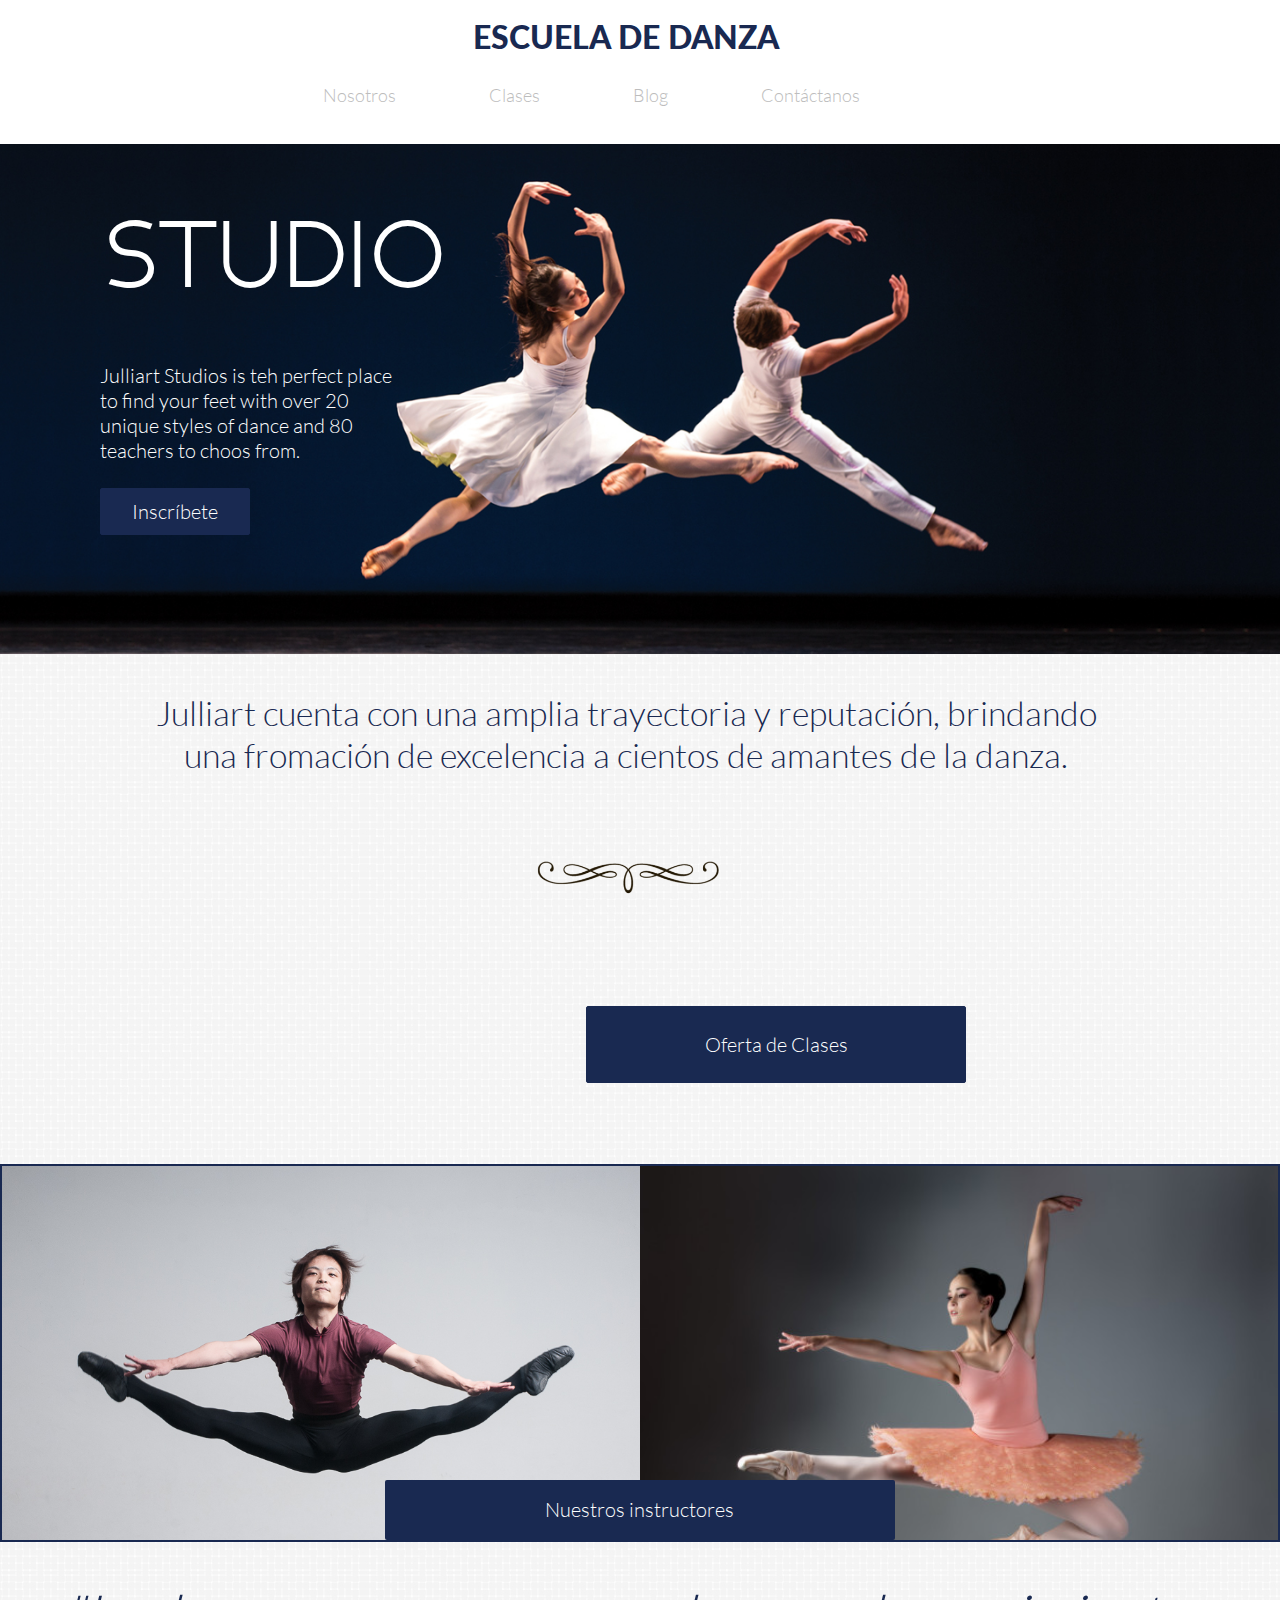
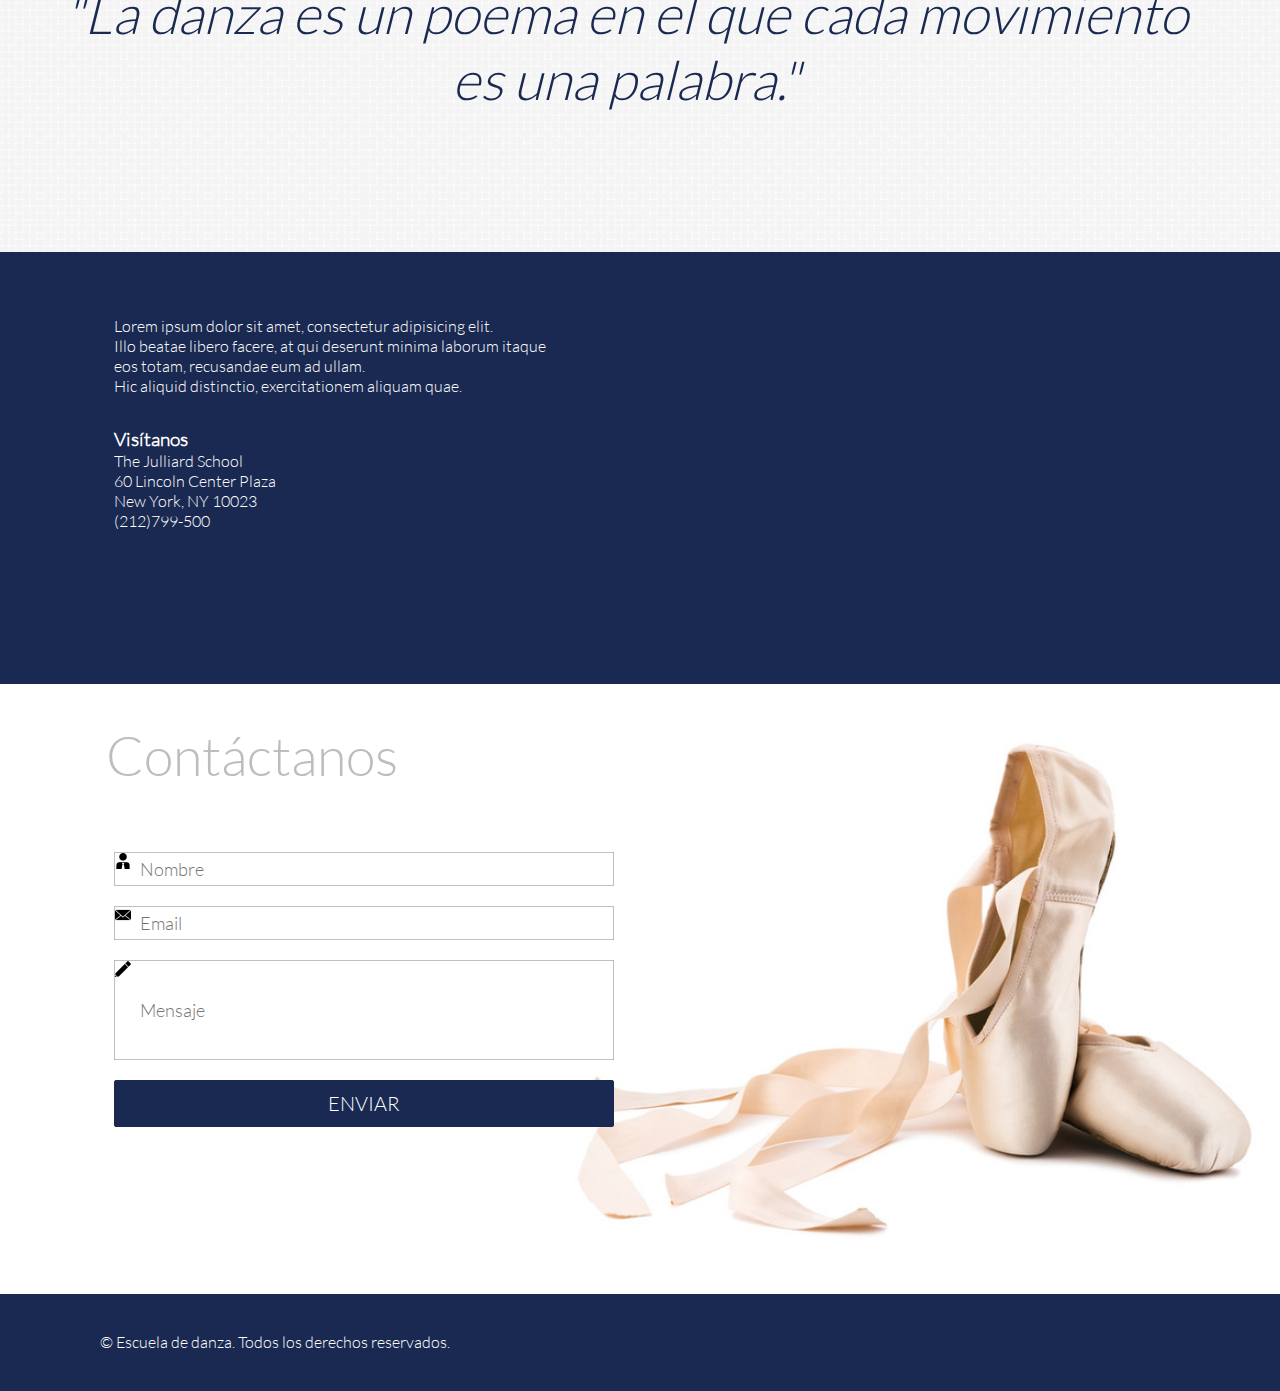
<file: index.html>
<!DOCTYPE html>
<html>
<head>
	<meta charset="UTF-8">
	<title>Escuela de Danza</title>
	<link rel='stylesheet' type='text/css' href='http://fonts.googleapis.com/css?family=Montserrat:400,700'>
	<link rel="stylesheet" type="text/css" href="css/grid-system.css">
	<link rel="stylesheet" type="text/css" href="css/utilities.css">
	<link rel="stylesheet" type="text/css" href="css/common.css">
	<link rel="stylesheet" type="text/css" href="css/main.css">
	<link rel="stylesheet" href="css/font-awesome-4.6.3/css/font-awesome.min.css">
</head>
	<body>
		<div class="container-fluid"><!--abre container--> 
			<header>
				<div class="row"><!--abre row de escuela de danza-->
					<div class="col-12 text-center">
						<a href="index.html"><p class="text-blue" id="header">ESCUELA DE DANZA</p></a>
					</div>
				</div><!--cierra row de escuela de danza-->
			<nav>
				<div class="row">
					<div class="col-12 text-center pt-2 pb-3">
						<ul>
							<li><a href="nosotros.html" title="Nosotros">Nosotros</a></li>
							<li><a href="clases.html" title="Clases">Clases</a></li>
							<li><a href="blog.html" title="Blog">Blog</a></li>
							<li><a href="#Contacto" title="Contáctanos">Contáctanos</a></li>
						</ul>
					</div>
				</div>
			</nav>
			</header>
			<section><!--banner-->
				<div class="row" id="bck">
					<div>
						<p id="studio" class="text-white pb-3 pt-3">STUDIO</p>
						<p id="texto1" class="text-white pb-2">Julliart Studios is teh perfect place <br> to find your feet with over 20 <br>unique styles of dance and 80 <br>teachers to choos from.</p>
						<a href=""><p id="boton" class="text-center">Inscríbete</p></a>
					</div>
				</div>
			</section>
			<section id="bck2"><!--Oferta de clases-->
				<div class="row">
					<div class="col-12 text-center text-blue pt-3">
						<p id="frasej">Julliart cuenta con una amplia trayectoria y reputación, brindando <br> una fromación de excelencia a cientos de amantes de la danza.</p>
					</div>
				</div>
				<div class="row text-center pb-2">
					<img id="garabato" src="img/decoration_1.png">
				</div>
				<div class="row pb-5">
					<a href=""><p id="boton2" class="text-white text-center">Oferta de Clases</p></a>
				</div>
			</section>
			<section><!--abre banner doble-->
				<div class="row pt-5 profesores">
					<div class="p-relative text-center text-white"> Nuestros instructores </div>
					</div>
				</div>
			</section>
			<section id="bck3"><!--Oferta de clases-->
				<div class="row">
					<div class="col-12 text-center text-blue pt-3">
						<p id="italic">"La danza es un poema en el que cada movimiento<br> es una palabra."</p>
					</div>
				</div>
			</section>
			<section><!--Mapa y dirección-->
				<div class="row mg-0 pt-5 pb-5 azul">
					<div class="col-6 text-white left4">
						<p class="pb-5">Lorem ipsum dolor sit amet, consectetur adipisicing elit.<br> Illo beatae libero facere, at qui deserunt minima laborum itaque<br> eos totam, recusandae eum ad ullam.<br> Hic aliquid distinctio, exercitationem aliquam quae.</p>
						<h3>Visítanos</h3>
						<p>The Julliard School<br>60 Lincoln Center Plaza<br>New York, NY 10023<br>(212)799-500</p>
					</div>
					<div>
					<iframe src="https://www.google.com/maps/embed?pb=!1m18!1m12!1m3!1d3021.4664374934555!2d-73.98502264915183!3d40.773758679223725!2m3!1f0!2f0!3f0!3m2!1i1024!2i768!4f13.1!3m3!1m2!1s0x89c2585ff9df2f6d%3A0xf876ccebba645bff!2sEscuela+Juilliard!5e0!3m2!1ses-419!2smx!4v1470309210934" width="500" height="300" frameborder="0" style="border:0" allowfullscreen></iframe></div>
				</div>
			</section>
			<section><!--Formulario de contacto-->
				<div class="row bck4"><!--abre row general de fondo con formulario-->
					<div class="row">
						<p class="text-blue pt-3 contacto"><a name="Contacto"> Contáctanos</a></p>
					</div>
					<div class="col-12 pt-5 left4"><!--col de formulario-->
						<div id="tuto-cntd">
				            <p>
				                <input type="text" placeholder="Nombre" class="user" />
				            </p>
				            <p>
				                <input type="text" placeholder="Email" class="password" />
				            </p>
				            <p>
				                <input type="text" placeholder="Mensaje" class="message" />
				            </p>
				            <p>
				                <a href=""><button class="boton6 pt-3">ENVIAR</button></a>
				            </p>
				        </div>
					</div><!--cierra col de formulario-->
				</div><!--cierra row general de fondo con formulario-->
			</section>
			<footer>
				<div class="row azul mg-0 pt-3 pb-3 text-white">
					<p class="left4">© Escuela de danza. Todos los derechos reservados.</p>
				</div>
			</footer>
		</div><!--cierra container-->
	</body>
</html>

<!-- 	Esta es otra manera de hacer el formualrio de contacto, pero dejé el que solucioné al principio		
<section>sección del formulario
	<div class="row">este es el row
		<a name="formulario">
			<div class="col-6">este es el formulario
				<form action="#">
					<h2 class="h2">Contáctanos</h2>
					<input type="text" name="nombre" placeholder="&#128522; Nombre">
					<input type="text" name="text" placeholder="&#128386; E-mail">
					<textarea name="mensaje" placeholder="&#128393; Mensaje"></textarea>
					<input type="button" value="ENVIAR" id="boton">
				</form>
			</div>
		</a>este es el formulario
		<div class="col-6 zapatillas">esta es la imagen de fondo de las zapatillas
		</div>esta es la imagen de fondo de las zapatillas
	</div>este es el row
	</section>sección del formulario	 -->
</file>
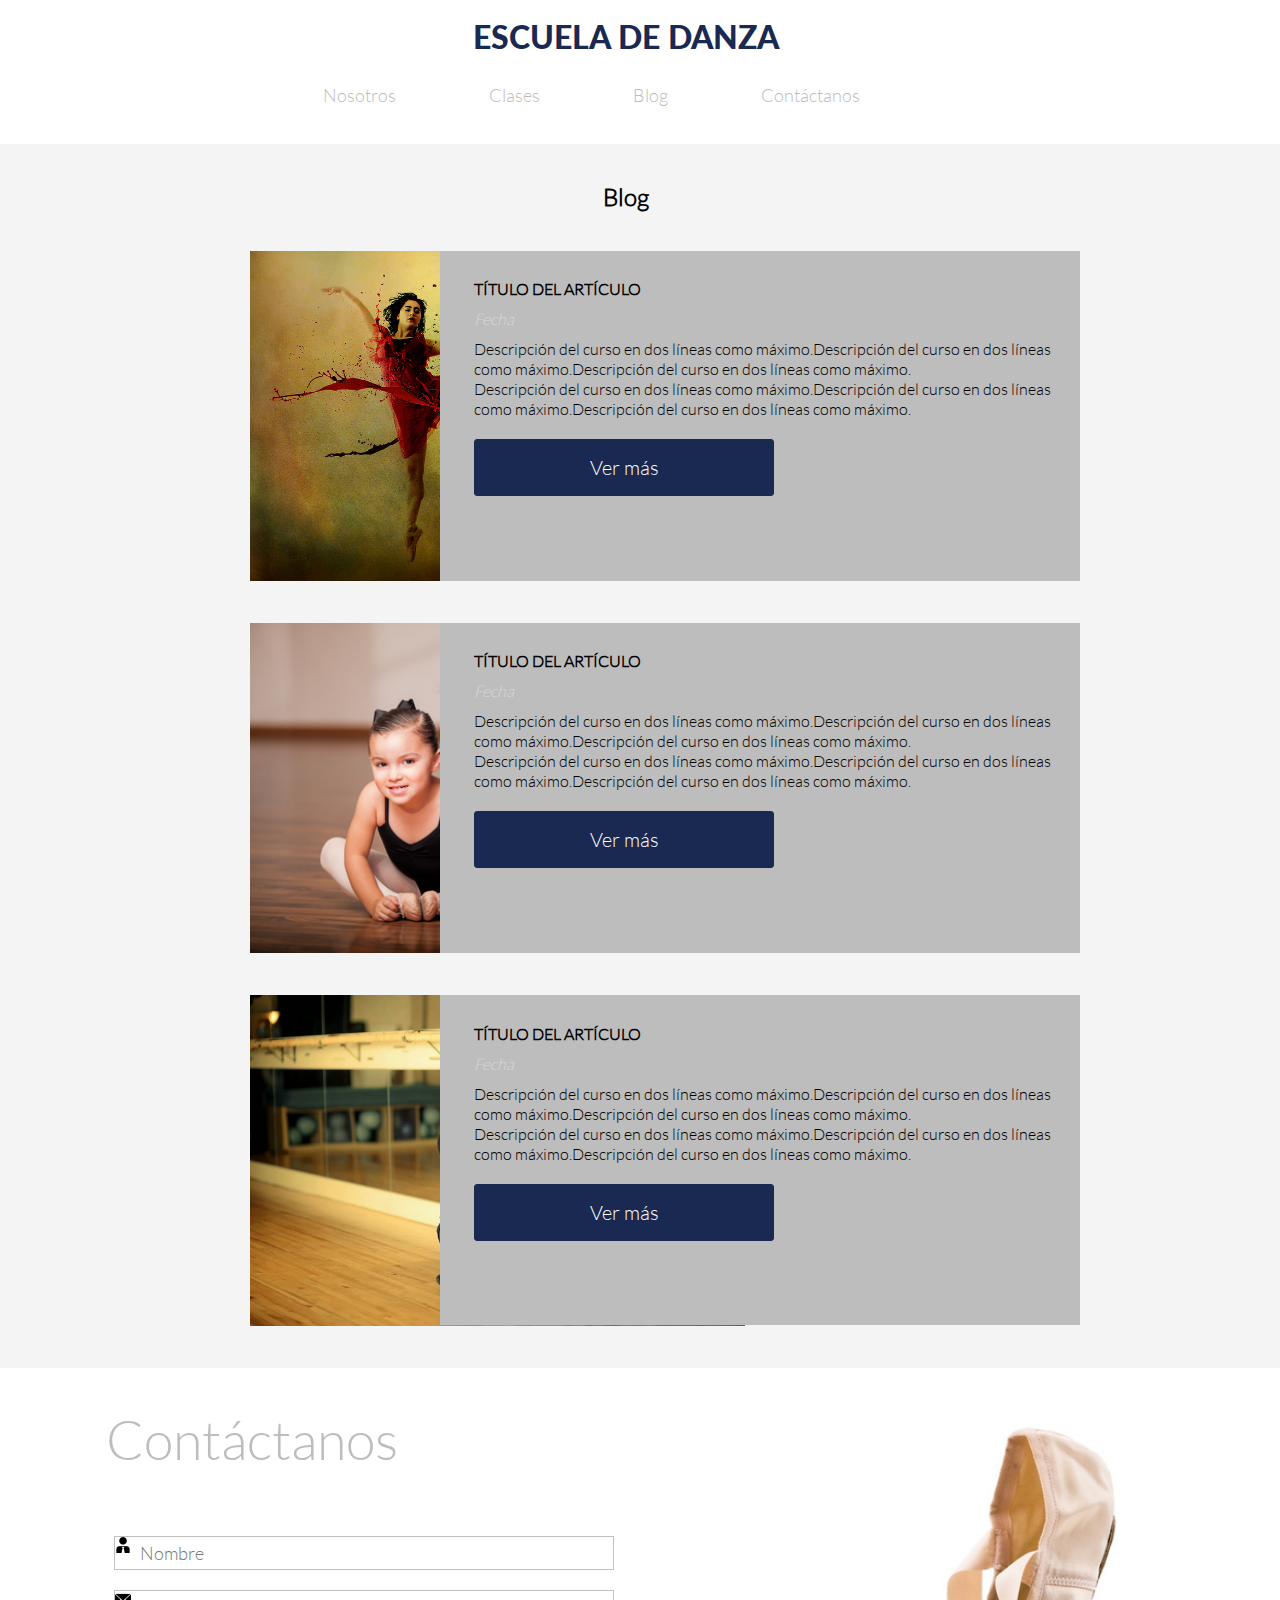
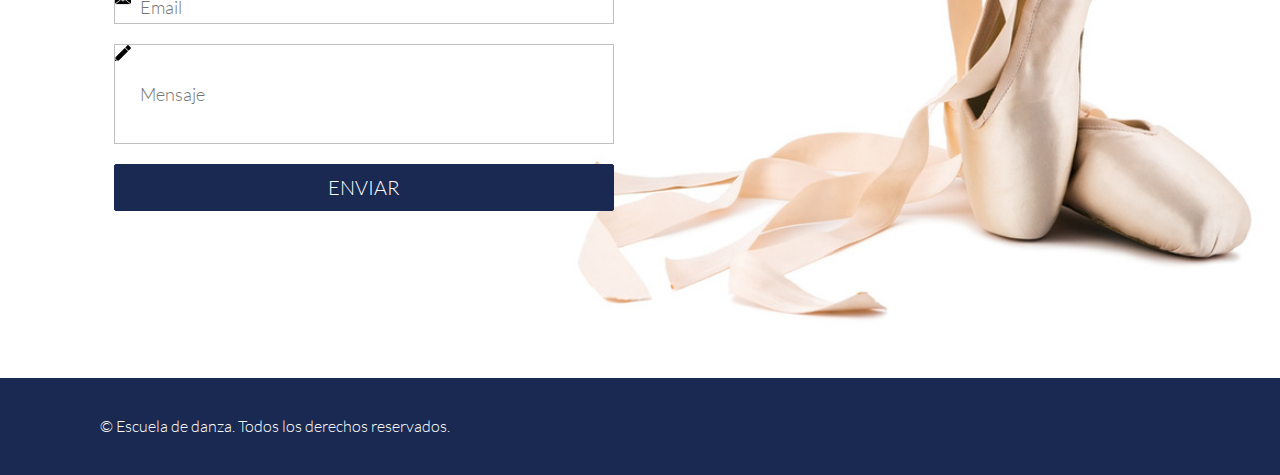
<file: blog.html>
<!DOCTYPE html>
<html>
<head>
	<meta charset="UTF-8">
	<title>Escuela de Danza</title>
	<link rel='stylesheet' type='text/css' href='http://fonts.googleapis.com/css?family=Montserrat:400,700'>
	<link rel="stylesheet" type="text/css" href="css/grid-system.css">
	<link rel="stylesheet" type="text/css" href="css/utilities.css">
	<link rel="stylesheet" type="text/css" href="css/common.css">
	<link rel="stylesheet" type="text/css" href="css/blog.css">
</head>
	<body>
		<div class="container-fluid"><!--abre container--> 
			<header>
				<div class="row"><!--abre row de escuela de danza-->
					<div class="col-12 text-center">
						<a href="index.html"><p class="text-blue" id="header">ESCUELA DE DANZA</p></a>
					</div>
				</div><!--cierra row de escuela de danza-->
				<nav>
					<div class="row">
						<div class="col-12 text-center pt-2 pb-3">
							<ul>
								<li><a href="nosotros.html" title="Nosotros">Nosotros</a></li>
								<li><a href="clases.html" title="Clases">Clases</a></li>
								<li><a href="blog.html" title="Blog">Blog</a></li>
								<li><a href="#Contacto" title="Contáctanos">Contáctanos</a></li>
							</ul>
						</div>
					</div>
				</nav>
				</header>
			<div class="bg-gray"><!--fondo gris-->
				<div class="row pb-3 pt-3">
					<div class="col-12 text-center">
						<p id="blog"><b>Blog</b></p>
					</div>
				</div>
				<div class="row pb-3"><!--imagen1-->
					<div class="col-6">
						<img class="imag3" src="img/blog1.jpg">
					</div>
					<div class="col-6 gris">
						<p class="espacio pt-3"><b>TÍTULO DEL ARTÍCULO</b></p>
						<p class="espacio1"><i>Fecha</i></p>
						<p class="espacio3">Descripción del curso en dos líneas como máximo.Descripción del curso en dos líneas como máximo.Descripción del curso en dos líneas como máximo.</p>
						<p class="espacio3">Descripción del curso en dos líneas como máximo.Descripción del curso en dos líneas como máximo.Descripción del curso en dos líneas como máximo.</p>
						<a href=""><p id="boton8" class="text-white text-center espacioa">Ver más</p></a>
					</div>
				</div>
				<div class="row pb-3"><!--imagen2-->
					<div class="col-6">
						<img class="imag4" src="img/profesor_5.jpg">
					</div>
					<div class="col-6 gris">
						<p class="espacio pt-3"><b>TÍTULO DEL ARTÍCULO</b></p>
						<p class="espacio1"><i>Fecha</i></p>
						<p class="espacio3">Descripción del curso en dos líneas como máximo.Descripción del curso en dos líneas como máximo.Descripción del curso en dos líneas como máximo.</p>
						<p class="espacio3">Descripción del curso en dos líneas como máximo.Descripción del curso en dos líneas como máximo.Descripción del curso en dos líneas como máximo.</p>
						<a href=""><p id="boton8" class="text-white text-center espacioa">Ver más</p></a>
					</div>
				</div>
				<div class="row pb-3"><!--imagen3-->
					<div class="col-6">
						<img class="imag4" src="img/instructor_1.jpg">
					</div>
					<div class="col-6 gris">
						<p class="espacio pt-3"><b>TÍTULO DEL ARTÍCULO</b></p>
						<p class="espacio1"><i>Fecha</i></p>
						<p class="espacio3">Descripción del curso en dos líneas como máximo.Descripción del curso en dos líneas como máximo.Descripción del curso en dos líneas como máximo.</p>
						<p class="espacio3">Descripción del curso en dos líneas como máximo.Descripción del curso en dos líneas como máximo.Descripción del curso en dos líneas como máximo.</p>
						<a href=""><p id="boton8" class="text-white text-center espacioa">Ver más</p></a>
					</div>
				</div>
			</div><!--terminafondo gris-->
			<section><!--Formulario de contacto-->
				<div class="row bck4"><!--abre row general de fondo con formulario-->
					<div class="row">
						<p class="text-blue pt-3 contacto"><a name="Contacto"> Contáctanos</a></p>
					</div>
					<div class="col-12 pt-5 left4"><!--col de formulario-->
						<div id="tuto-cntd">
				            <p>
				                <input type="text" placeholder="Nombre" class="user" />
				            </p>
				            <p>
				                <input type="text" placeholder="Email" class="password" />
				            </p>
				            <p>
				                <input type="text" placeholder="Mensaje" class="message" />
				            </p>
				            <p>
				                <a href=""><button class="boton6 pt-3">ENVIAR</button></a>
				            </p>
				        </div>
					</div><!--cierra col de formulario-->
				</div><!--cierra row general de fondo con formulario-->
			</section>
			<footer>
				<div class="row azul mg-0 pt-3 pb-3 text-white">
					<p class="left4">© Escuela de danza. Todos los derechos reservados.</p>
				</div>
			</footer>
		</div><!--cierra container fluid-->		
	</body>
</html>
</file>
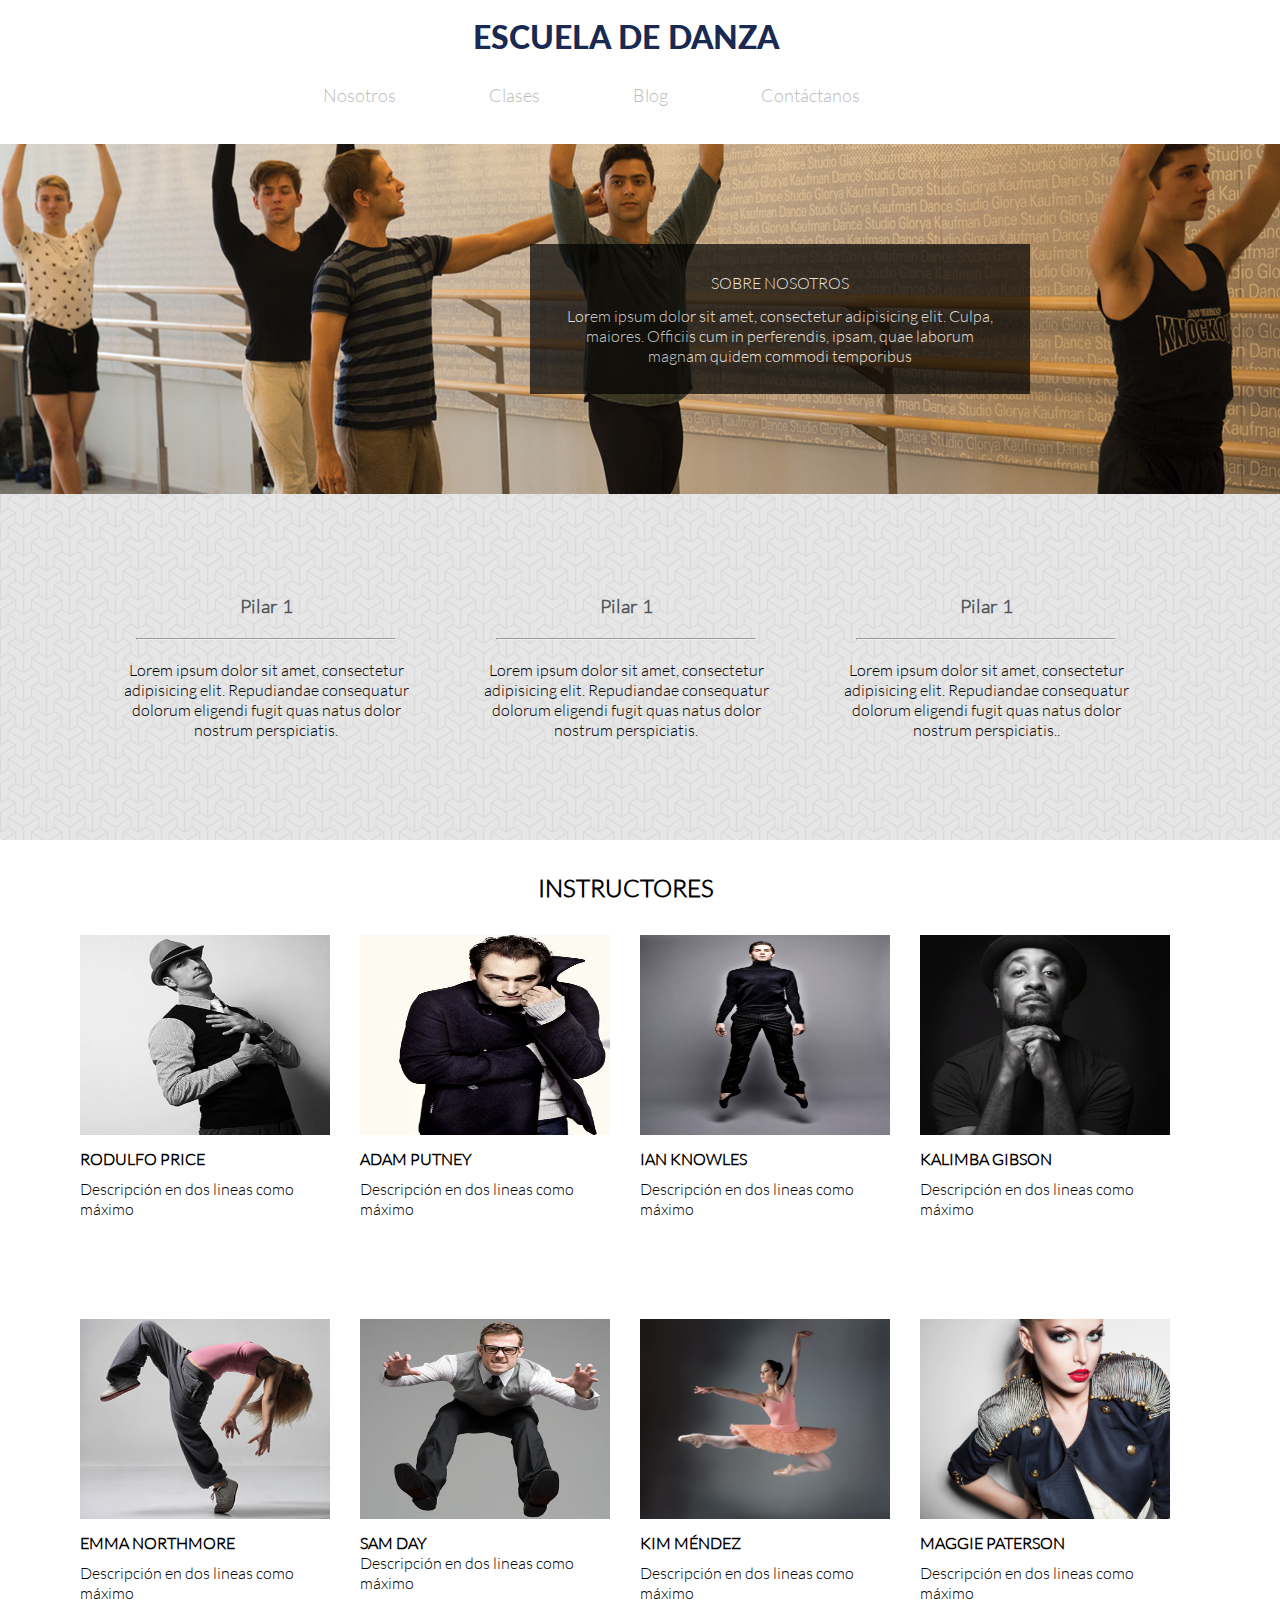
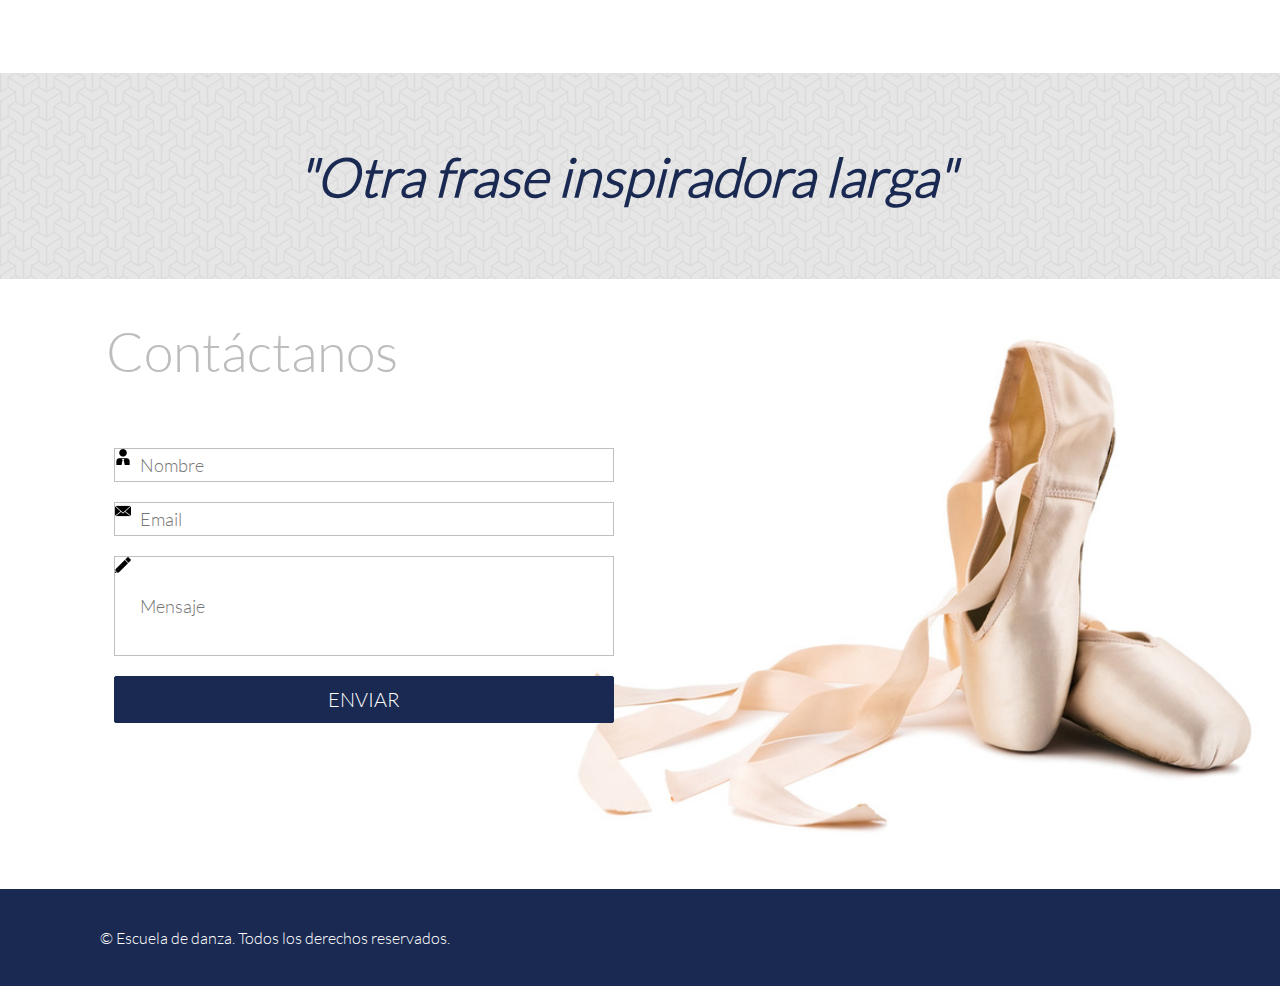
<file: nosotros.html>
<!DOCTYPE html>
<html>
	<head>
		<meta charset="UTF-8">
		<title>Escuela de Danza</title>
		<link rel='stylesheet' type='text/css' href='http://fonts.googleapis.com/css?family=Montserrat:400,700'>
		<link rel="stylesheet" type="text/css" href="css/grid-system.css">
		<link rel="stylesheet" type="text/css" href="css/utilities.css">
		<link rel="stylesheet" type="text/css" href="css/common.css">
		<link rel="stylesheet" type="text/css" href="css/nosotros.css">
	</head>
	<body>
		<div class="container-fluid">
			<header>
				<div class="row"><!--abre row de escuela de danza-->
					<div class="col-12 text-center">
						<a href="index.html"><p class="text-blue" id="header">ESCUELA DE DANZA</p></a>
					</div>
				</div><!--cierra row de escuela de danza-->
				<nav>
					<div class="row">
						<div class="col-12 text-center pt-2 pb-3">
							<ul>
								<li><a href="nosotros.html" title="Nosotros">Nosotros</a></li>
								<li><a href="clases.html" title="Clases">Clases</a></li>
								<li><a href="blog.html" title="Blog">Blog</a></li>
								<li><a href="#Contacto" title="Contáctanos">Contáctanos</a></li>
							</ul>
						</div>
					</div>
				</nav>
			</header>
			<section class="fondo1"><!--banner-->
				<div class="row" id="mover1">
					<div class="col-12 text-center borde">
						<div class="col-12 text-white text-center opaco pt-2">
                            <span>SOBRE NOSOTROS</span>
                            <p class="pt-3">Lorem ipsum dolor sit amet, consectetur adipisicing elit. Culpa, maiores. Officiis cum in perferendis, ipsam, quae laborum magnam quidem commodi temporibus</p>
                         </div>
					</div>
				</div>
			</section><!--cierre de banner-->
			<section class="fondo2 text-center"><!--pilares-->
				<div class="row">
					<div class="col-4 pd-3">
						<h3 class="text-gray">Pilar 1</h3>
						<hr class="hrm">
						<p>Lorem ipsum dolor sit amet, consectetur adipisicing elit. Repudiandae consequatur dolorum eligendi fugit quas natus dolor nostrum perspiciatis.</p>
					</div>
					<div class="col-4 pd-3">
						<h3 class="text-gray">Pilar 1</h3>
						<hr class="hrm">
						<p>Lorem ipsum dolor sit amet, consectetur adipisicing elit. Repudiandae consequatur dolorum eligendi fugit quas natus dolor nostrum perspiciatis.</p>
					</div>
					<div class="col-4 pd-3">
						<h3 class="text-gray">Pilar 1</h3>
						<hr class="hrm">
						<p>Lorem ipsum dolor sit amet, consectetur adipisicing elit. Repudiandae consequatur dolorum eligendi fugit quas natus dolor nostrum perspiciatis..</p>
					</div>
				</div>
			</section><!--cierre pilares-->
			<section class="sec2 maper"><!--instructores-->
				<div class="row">
					<div class="col-12 text-center">
						<h2 class="pb-3 pt-3">INSTRUCTORES</h2>
					</div>
				</div>
				<div class="row">
					<div class="col-3">
						<div class="row">
							<div class="col-12 maper">
								<img  class="ins" src="img/profesor_4.jpg" alt="Profesor4">
							</div>
						</div>
						<div class="row">
							<div class="col-12 maper">
								<h4>RODULFO PRICE</h4>
							</div>
						</div>
						<div class="row">
							<div class="col-12 maper">
								<p>Descripción en dos lineas como máximo</p>
							</div>
						</div>
					</div>
					<div class="col-3">
						<div class="row">
							<div class="col-12 maper">
								<img  class="ins" src="img/profesor_14.jpg" alt="Profesor14">
							</div>
						</div>
						<div class="row">
							<div class="col-12 maper">
								<h4>ADAM PUTNEY</h4>
							</div>
						</div>
						<div class="row">
							<div class="col-12 maper">
								<p>Descripción en dos lineas como máximo</p>
							</div>
						</div>
					</div>
					<div class="col-3">
						<div class="row">
							<div class="col-12 maper">
								<img  class="ins" src="img/profesor_1.jpg" alt="Profesor1">
							</div>
						</div>
						<div class="row">
							<div class="col-12 maper">
								<h4>IAN KNOWLES</h4>
							</div>
						</div>
						<div class="row">
							<div class="col-12 maper">
								<p>Descripción en dos lineas como máximo</p>
							</div>
						</div>
					</div>
					<div class="col-3">
						<div class="row">
							<div class="col-12 maper">
								<img  class="ins" src="img/profesor_10.jpg" alt="Profesor10">
							</div>
						</div>
						<div class="row">
							<div class="col-12 maper">
								<h4>KALIMBA GIBSON</h4>
							</div>
						</div>
						<div class="row">
							<div class="col-12 maper">
								<p>Descripción en dos lineas como máximo</p>
							</div>
						</div>
					</div>
				</div>
				<div class="row">
					<div class="col-3 matop">
						<div class="row">
							<div class="col-12 maper">
								<img  class="ins" src="img/profesor_11.jpg" alt="Profesor11">
							</div>
						</div>
						<div class="row">
							<div class="col-12 maper">
								<h4>EMMA NORTHMORE</h4>
							</div>
						</div>
						<div class="row">
							<div class="col-12 maper">
								<p>Descripción en dos lineas como máximo</p>
							</div>
						</div>
					</div>
					<div class="col-3 matop">
						<div class="row">
							<div class="col-12 maper">
								<img  class="ins" src="img/profesor_12.jpg" alt="Profesor12">
							</div>
						</div>
						<div class="row">
							<div class="col-12">
								<h4>SAM DAY</h4>
							</div>
						</div>
						<div class="row">
							<div class="col-12 maper">
								<p>Descripción en dos lineas como máximo</p>
							</div>
						</div>
					</div>
					<div class="col-3 matop">
						<div class="row">
							<div class="col-12 maper">
								<img  class="ins" src="img/profesor_9.jpg" alt="Profesor9">
							</div>
						</div>
						<div class="row">
							<div class="col-12 maper">
								<h4>KIM MÉNDEZ</h4>
							</div>
						</div>
						<div class="row">
							<div class="col-12 maper">
								<p>Descripción en dos lineas como máximo</p>
							</div>
						</div>
					</div>
					<div class="col-3 matop">
						<div class="row">
							<div class="col-12 maper">
								<img  class="ins" src="img/profesor_15.jpg" alt="Profesor15">
							</div>
						</div>
						<div class="row">
							<div class="col-12 maper">
								<h4>MAGGIE PATERSON</h4>
							</div>
						</div>
						<div class="row">
							<div class="col-12 maper">
								<p>Descripción en dos lineas como máximo</p>
							</div>
						</div>
					</div>
				</div>
			</section><!--cierre instructores-->
			<section class="fondo2 text-center"><!--frase-->
				<div class="row">
					<div class="col-12">
						<h2 class="text-blue" id="frasen">"Otra frase inspiradora larga"</h2>
					</div>
				</div>
			</section><!--cierre de frase-->
			<section><!--Formulario de contacto-->
				<div class="row bck4"><!--abre row general de fondo con formulario-->
					<div class="row">
						<p class="text-blue pt-3 contacto"><a name="Contacto"> Contáctanos</a></p>
					</div>
					<div class="col-12 pt-5 left4"><!--col de formulario-->
						<div id="tuto-cntd">
				            <p>
				                <input type="text" placeholder="Nombre" class="user" />
				            </p>
				            <p>
				                <input type="text" placeholder="Email" class="password" />
				            </p>
				            <p>
				                <input type="text" placeholder="Mensaje" class="message" />
				            </p>
				            <p>
				                <a href=""><button class="boton6 pt-3">ENVIAR</button></a>
				            </p>
				        </div>
					</div><!--cierra col de formulario-->
				</div><!--cierra row general de fondo con formulario-->
			</section>
			<footer>
				<div class="row azul mg-0 pt-3 pb-3 text-white">
					<p class="left4">© Escuela de danza. Todos los derechos reservados.</p>
				</div>
			</footer>
		</div>			
	</body>
</html>
</file>
<file: css/grid-system.css>
/* GLOBAL */
* {
  box-sizing: border-box;
  margin: 0;
  padding: 0;
 }

.text-center {
	text-align: center;
}

.text-right {
	text-align: right;
}

/* Grid system */

.container {
	width: 968px;
	padding-left: 14px; 
	padding-right: 14px;
	margin: 0px auto;
	position: relative;
}

.container-fluid {
	width: 100%;
}

.row {
	width: 100%;
	margin-left: -14px;
	margin-right: -14px;
}

.row:before, .row:after{
  content: " ";
  display: table;
}

.row:after {
  clear: both;
}

[class*="col-"] {
	min-height: 7px;
	padding: 0 14px;
	float: left;
}

.col-1 {
	/* (1 / 12) x 100 */
	width: 8.333333%;
} 

.col-2 {
	/* (2 / 12) x 100 */
	width: 16.666667%;
} 

.col-3 {
	/* (3 / 12) x 100 */
	width: 25%;
} 

.col-4 {
	/* (4 / 12) x 100 */
	width: 33.333333%;
}

.col-5 {
	/* (5 / 12) x 100 */
	width: 41.666667%;
}

.col-6 {
	/* (6 / 12) x 100 */
	width: 50%;
} 

.col-7 {
	/* (7 / 12) x 100 */
	width: 58.333333%;
}

.col-8 {
	/* (8 / 12) x 100 */
	width: 66.666667%;
}

.col-9 {
	/* (9 / 12) x 100 */
	width: 75%;
}

.col-10 {
	/* (10 / 12) x 100 */
	width: 83.333333%;
}

.col-11 {
	/* (11 / 12) x 100 */
	width: 91.666667%;
}

.col-12 {
	/* (12 / 12) x 100 */
	width: 100%;
}
</file>
<file: css/utilities.css>
/*Global*/
*{
	font-family: "Latolight";
}

@font-face{
	font-family: LatoHeayv;
	src: url(../fonts/LatoHeavy.ttf);
}
@font-face{
	font-family:Latolight ;
	src: url(../fonts/Latolight.ttf);
}
@font-face{
	font-family: DolceVita;
	src: url(../fonts/DolceVita.ttf);
}
@font-face{
	font-family: Neoteric-Bold;
	src: url(../fonts/Neoteric-Bold.ttf);
}

/* Shortcuts */

.pd-0{
	padding: 0;
}
.pt-5{
	padding-top: 5%;
}
.pb-5{
	padding-bottom: 5%;
}

.pt-2{
	padding-top: 2%;
}
.pb-2{
	padding-bottom: 2%;
}

.pt-3{
	padding-top: 3%;
}
.pb-3{
	padding-bottom: 3%;
}

.mg-0{
	margin: 0;
}
.w-100{
	width: 100%;
}
.lh{
	line-height: 1.5;
}
.text-center{
	text-align: center;
}
.text-left{
	text-align: left;
}
.text-white{
	color: white;
}
.text-gray{
	color: rgb(83, 88, 95);
}
.text-blue{
 color: #192951;
}
.a-none-decoration{
	text-decoration: none;
}
.bg-gray{
	background-color: rgb(244, 244, 244);
}

.bg-img-block{
	background-size: cover;
	background-repeat: no-repeat;
	background-position: center;
}
</file>
<file: css/common.css>
/* header*/
#header{
	font-family: LatoHeayv;
	font-size: 32px;
	margin-top: 20px;
}

li{
	font-size: 18px;
	list-style:none;
	display: inline-block;
	margin-left: 10px;
	margin-right: 80px;
	font-family:Latolight ;

}

a {
	text-decoration:none;
	color:#BDBDBD;
	
}

.left4{
	margin-left: 100px;
}

.bck4{
	background-image: url("../img/shoes_1.jpg");
	background-repeat:no-repeat;
	background-position:right;
	background-size:60%;
	margin: 0px;   
	max-width: 110%;
	height: 610px;
}

.boton6{
	font-family:Latolight ;
	font-size: 20px;
	border: 1px solid #192951;
	color: white;
	background-color:#192951;
	width: 500px;
	border-radius: 2px;
	padding: 10px; 
}

form{
	margin-left: -25px;
}

.bckm1{
	background-image: url("../img/shoes_1.jpg");
	background-repeat:no-repeat;
	background-position:right;
	background-size:60%;
	margin: 0px;   
	max-width: 110%;
	height: 610px;
}
 
.contacto{
	font-family:Latolight;
	font-size: 54px;
	margin-left: 120px;
}

label
{
    display: block;
}

 input
{
    background: url("iconos.gif") no-repeat scroll 0 0 transparent;
    border: 1px solid #BFBFBF;
    color: #BFBFBF;
  	padding: 5px 5px 5px 25px;
    width: 500px;
    margin-bottom: 20px;
	font-family:Latolight;
	font-size: 18px;
}

input.submit
{
    width: auto;
    background-position: 4px -84px;
    background-color: #999999;
    color: #FFFFFF;
    cursor: pointer;
}

input.user{ 
	background-position: 4px -18px;
	background: url("../img/icon/estudiante.png") no-repeat scroll 0 0 transparent;
}

input.password{ 
	background-position: 4px -41px;
	background: url("../img/icon/email.png") no-repeat scroll 0 0 transparent; 
}

input.message{ 
	background-position: 4px -63px;
	background: url("../img/icon/lapiz1.png") no-repeat scroll 0 0 transparent;
	height: 100px;
	padding-top: -25px;
}

.azul{
	background-color: #192951;
}

/* esta parte es para el formulario
form{
	width: 500px;
	margin: auto;
	padding: 10px 20px;
	box-sizing: border-box;
	margin-top: 5%;
}
.h2{
	color: #011547;
	margin-top: 20px;
	margin-bottom: 20px;
}
input, textarea{
	width: 100%;
	margin-bottom: 20px;
	padding: 7px;
	font-size: 17px;
	border: 1px solid #C3C3C3;
}
textarea{
	min-height: 100px;
	max-height: 200px;
	max-width: 100%;
}
#boton{
	background-color: #011547;
	color: #FFFFFF;
	padding: 20px;
}
#boton:hover{
	color: #110CF3;
}
hasta aqui termina el estilo del formulario */
</file>
<file: css/main.css>
#bck{
	background-image: url("../img/dance_1.jpg");
	background-repeat:no-repeat;
	background-position:center top;
	background-size:110%;
	margin: 0px;   
	max-width: 100%;
	height: 510px;
}

#studio{
	font-family: Neoteric-Bold;
	font-size: 100px;
	margin-left: 100px;
}

#texto1{
	font-family:Latolight ;
	font-size: 20px;
	margin-left: 100px;
}

#boton{
	font-family:Latolight ;
	font-size: 20px;
	margin-left: 100px;
	border: 1px solid #192951;
	color: white;
	background-color:#192951;
	width: 150px;
	border-radius: 2px;
	padding: 10px; 
}

#bck2{
	background-image: url("../img/textura_2.jpg");
	background-repeat:repeat;
	background-position:center;
	margin: 0px;   
	max-width: 100%;
	height: 510px;
}

#bck3{
	background-image: url("../img/textura_2.jpg");
	background-repeat:repeat;
	background-position:center;
	margin: 0px;   
	max-width: 100%;
	height: 310px;
}

#italic{
	font-style: italic;
	font-size: 54px;	
}

#frasej{
	font-size: 34px;
	font-family:Latolight ;
}

#frase2{
	font-size: 54px;
	font-family: LatoHeayv;
}

#garabato{
	width: 200px;
	height: auto;
}


#boton2{
	font-family:Latolight ;
	font-size: 20px;
	margin-left: 600px;
	border: 1px solid #192951;
	color: white;
	background-color:#192951;
	width: 380px;
	border-radius: 2px;
	padding: 25px; 
}

#instructores1{
	background-image: url("../img/instructor_4.jpg");
	background-position: right top;
	background-repeat: no-repeat;
	background-size: 100%;
	height: 400px;
	border: 2px solid #192951;
}

#instructores2{
	background-image: url("../img/profesor_9.jpg");
	background-position: right top;
	background-repeat: no-repeat;
	background-size: 100%;
	height: 400px;
	border: 2px solid #192951;
}

#boton3{
	font-family:Latolight ;
	font-size: 20px;
	margin-left: 600px;
	border: 1px solid #192951;
	color: white;
	background-color:#192951;
	width: 380px;
	border-radius: 2px;
	margin-top: 50px; 
	padding: 25px;
}

.profesores{
	background-image: url("../img/instructor_4.jpg"),url("../img/profesor_9.jpg");
	background-repeat: no-repeat;
	background-size: 50%,50%;
	background-position: left top, right top;
	margin-left:0px,0px;
	max-width: 100%,100%;
    height:410px,410%;
    border: 2px solid #192951;
    margin: 0px;
    background-color:#192951; 
}

.p-relative{
	position: relative;
	width: 40%;
	height:60px;
	margin-left:30%;
	margin-top:250px;
	background-color:#192951;
	border-radius: 2px;
	padding: 17px; 
	font-size: 20px;
}
</file>
<file: css/blog.css>
#blog{
	font-family:Latolight ;
	font-size: 24px;
}

.imag3{
	width: 350px;
	height: auto;
	margin-left: 250px;
}

.imag4{
	width: 495px;
	height: auto;
	margin-left: 250px;
}

#boton8{
	font-family:Latolight ;
	font-size: 20px;
	border: 1px solid #192951;
	color: white;
	background-color:#192951;
	width: 300px;
	border-radius: 3px;
	padding: 15px; 
}

.espacio{
	margin-bottom: 10px;
	margin-left: 20px;
}

.espacio1{
	margin-bottom: 10px;
	margin-left: 20px;
	color: #D8D8D8;
}

.espacio3{
	margin-left: 20px;
}

.espacioa{
	margin-top: 20px;
	margin-left: 20px;
}

.gris{
	background-color:#BDBDBD;
	padding-top: 10px;
	padding-bottom: 57px;
	margin-left: -186px;
	height: 330px;
}
</file>
<file: css/nosotros.css>
.fondo1{
	background-image: url("../img/dance_7.jpg");
	background-repeat: no-repeat;
	background-position: center;
}

.borde{
	background-color: black;
	opacity: 0.7;
	padding: 20px;
	height: 150px;
	width: 500px;
	margin:100px 400px;
}

#mover1{
	margin-left: 130px;
}

.fondo2{
	background-image: url("../img/tile2.png");
	padding: 70px 100px;
}
.hrm{
	margin: 20px;
}
.pd-3{
	padding: 30px;
}

.ins{
	height: 200px;
	width: 250px;
}

.sec2{
	padding: 0px 80px;
}
.maper{
	margin-bottom: 10px;
}

.matop{
	margin-top: 90px;
	margin-bottom: 50px;
}

#frasen{
	font-size: 54px;
	font-family:Latolight ;
	font-style: italic;
}
</file>
